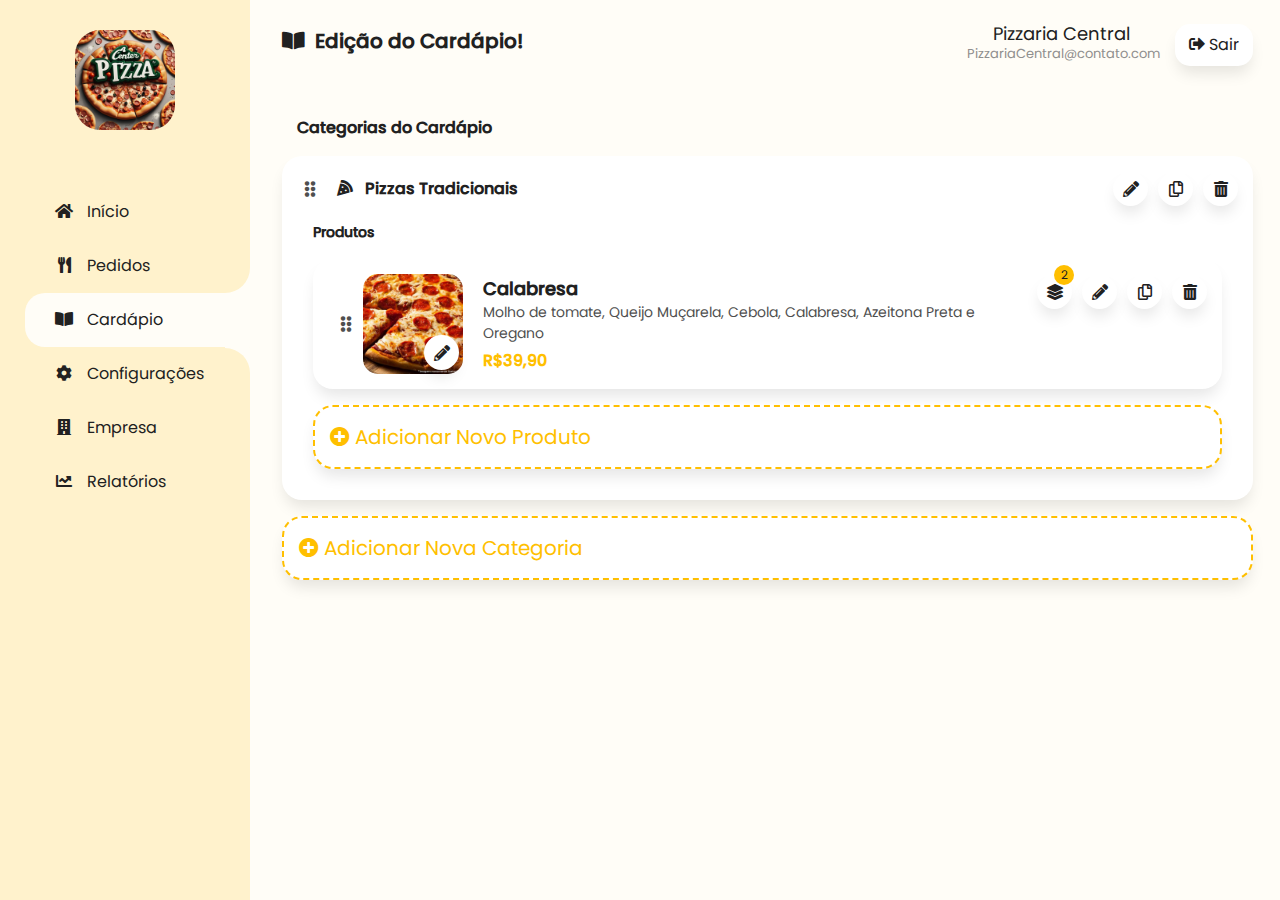
<file: painel/cardapio.html>
<!DOCTYPE html>
<html lang="pt-br">

<head>
    <meta charset="UTF-8">
    <meta name="viewport" content="width=device-width, initial-scale=1.0">
    <title> Painel - Pizza Delivery</title>

    <link rel="stylesheet" href="../css/bootstrap.min.css">
    <link rel="stylesheet" href="../css/fontawesome.css">
    <link rel="stylesheet" href="../css/animate.css">
    <link rel="stylesheet" href="../css/main.css">
    <link rel="stylesheet" href="./css/painel.css">

</head>

<body>
    <section class="bg-menu">
        <div class="menu-left">

            <div class="logo">
                <img src="../img/logo.png" width="100" style="border-radius: 25px;"/>
            </div>

            <div class="menus">

                <a href="./home.html" class="menu-item ">
                    <i class="fas fa-home"></i> Início
                </a>

                <a href="./pedidos.html" class="menu-item ">
                    <i class="fas fa-utensils"></i> Pedidos
                </a>

                <a href="./cardapio.html" class="menu-item active">
                    <i class="fas fa-book-open"></i> Cardápio
                </a>

                <a href="./config.html" class="menu-item">
                    <i class="fas fa-cog"></i> Configurações
                </a>

                <a href="./empresa.html" class="menu-item">
                    <i class="fas fa-building"></i> Empresa
                </a>

                <a href="#" class="menu-item">
                    <i class="fas fa-chart-line"></i> Relatórios
                </a>
            </div>

        </div>


        <div class="conteudo">
            <div class="menu-top">
                <div class="container">
                    <div class="row">
                        <div class="col-12 d-flex align-items-center mt-4">
                            <h1 class="title-page">
                                <b>
                                    <i class="fas fa-book-open"></i>&nbsp; Edição do Cardápio!
                                </b>
                            </h1>

                            <div class="container-right">
                            
                                <div class="container-dados mr-15">
                                    <p>Pizzaria Central</p>
                                    <span>PizzariaCentral@contato.com</span>
                                </div>

                                <a href="./login.html" class="btn btn-white btn-sm">
                                    <i class="fas fa-sign-out-alt"></i>&nbsp;Sair
                                </a>

                            </div>
                            
                        </div>
                    </div>
                </div>
            </div>

            <div class="conteudo-inner ">
                <div class="container">
                    <div class="row">

                        <div class="col-12" id="categorias">
                            
                            <div class="container-group mb-5">
                                
                                <p class="title-categoria mb-0">
                                    <b>Categorias do Cardápio</b>
                                </p>

                                <div class="accordion" id="categoriasMenu">
                                    <!-- Inside hare containt the cards of the menu. -->
                                    <di class="card mt-3">
                                        <div class="card-drag" id="headingOne">

                                            <div class="drag-icon">
                                                <i class="fas fa-ellipsis-v"></i>
                                                <i class="fas fa-ellipsis-v"></i>
                                            </div>

                                            <div class="infos">
                                            
                                                <a href="#" class="name mb-0" data-bs-toggle="collapse" data-bs-target="#collapseOne" aria-expanded="true" aria-controls="collapseOne">
                                                    <span class="me-2 "><i class="fas fa-pizza-slice"></i></span></i>
                                                    <b>Pizzas Tradicionais</b>
                                                </a>
                                            </div>
                                            <div class="actions">
                                            
                                                <a href="#" class="icon-action">
                                                    <i class="fas fa-pencil-alt"></i>
                                                </a>
                                                <a href="#" class="icon-action">
                                                    <i class="far fa-copy"></i>
                                                </a>
                                                <a href="#" class="icon-action">
                                                    <i class="fas fa-trash-alt"></i>
                                                </a>
                                            </div>
                                        </div>
                                            
                                        
                                        
                                        <div class="collapse show" id="collapseOne" data-parent="#categoriasMenu">
                                            
                                            <div class="card-body">
                                                
                                                <p class="title-produtos mb-0">
                                                    <b>Produtos</b>
                                                </p>

                                                <div class="lista-produtos" id="listaProdutos-one">
                                                    
                                                    <div class="card mt-3 pl-0">
                                                        <div class="d-flex">
                                                            
                                                            <div class="drag-icon-produto">
                                                                <i class="fas fa-ellipsis-v"></i>
                                                                <i class="fas fa-ellipsis-v"></i>
                                                            </div>
                                                            
                                                            <div class="container-img-produto " style="background-image: url(../img/calabresa.jpg); background-size: cover;">
                                                                <a href="#" class="icon-action me-1 mb-1">
                                                                    <i class="fas fa-pencil-alt"></i>
                                                                </a>
                                                            </div>
                                                            
                                                            <div class="infos-produto">
                                                                
                                                                <p class="name">
                                                                    <b>Calabresa</b>
                                                                </p>
                                                                
                                                                <p class="description">
                                                                    Molho de tomate, Queijo Muçarela, Cebola, Calabresa, Azeitona Preta e
                                                                    Oregano
                                                                </p>
                                                                
                                                                <p class="price"><b>R$39,90</b></p>
                                                            </div>
                                                            
                                                            <div class="actions">
                                                                
                                                                <a href="#" class="icon-action">
                                                                    <span class="badge-adicionais">
                                                                        2
                                                                    </span>
                                                                    <i class="fas fa-layer-group"></i>
                                                                </a>
                                                                
                                                                <a href="#" class="icon-action">
                                                                    <i class="fas fa-pencil-alt"></i>
                                                                </a>
                                                                
                                                                <a href="#" class="icon-action">
                                                                    <i class="far fa-copy"></i>
                                                                </a>
                                                                
                                                                <a href="#" class="icon-action">
                                                                    <i class="fas fa-trash-alt"></i>
                                                                </a>
                                                            </div>
                                                        </div>
                                                    </div>
                                                </div>
                                                <div class="card card-select mt-3">
                                                    
                                                    <div class="infos-produto-opcional">
                                                        <p class="mb-0 color-primary">
                                                            <i class="fas fa-plus-circle"></i>&nbsp;Adicionar Novo Produto
                                                        </p>
                                                    </div>
                                                </div>
                                                    
                                            </div>
                                        </div>
                                    </div>
                                    <div class="card card-select mt-3">
                                        <div class="infos-produto-opcional">
                                            <p class="mb-0 color-primary">
                                                <i class="fas fa-plus-circle"></i>&nbsp;Adicionar Nova Categoria
                                            </p>
                                        </div>
                                    </div>
                                </div>
                            </div>
                    </div>
                </div>
            </div>
                
            
        </div>

    </section>



    <script type="text/javascript" src="../js/jquery.min.js"></script>
    <script type="text/javascript" src="../js/jquery-ui.js"></script>
    <script type="text/javascript" src="../js/bootstrap.bundle.min.js"></script>


</body>

</html>
</file>
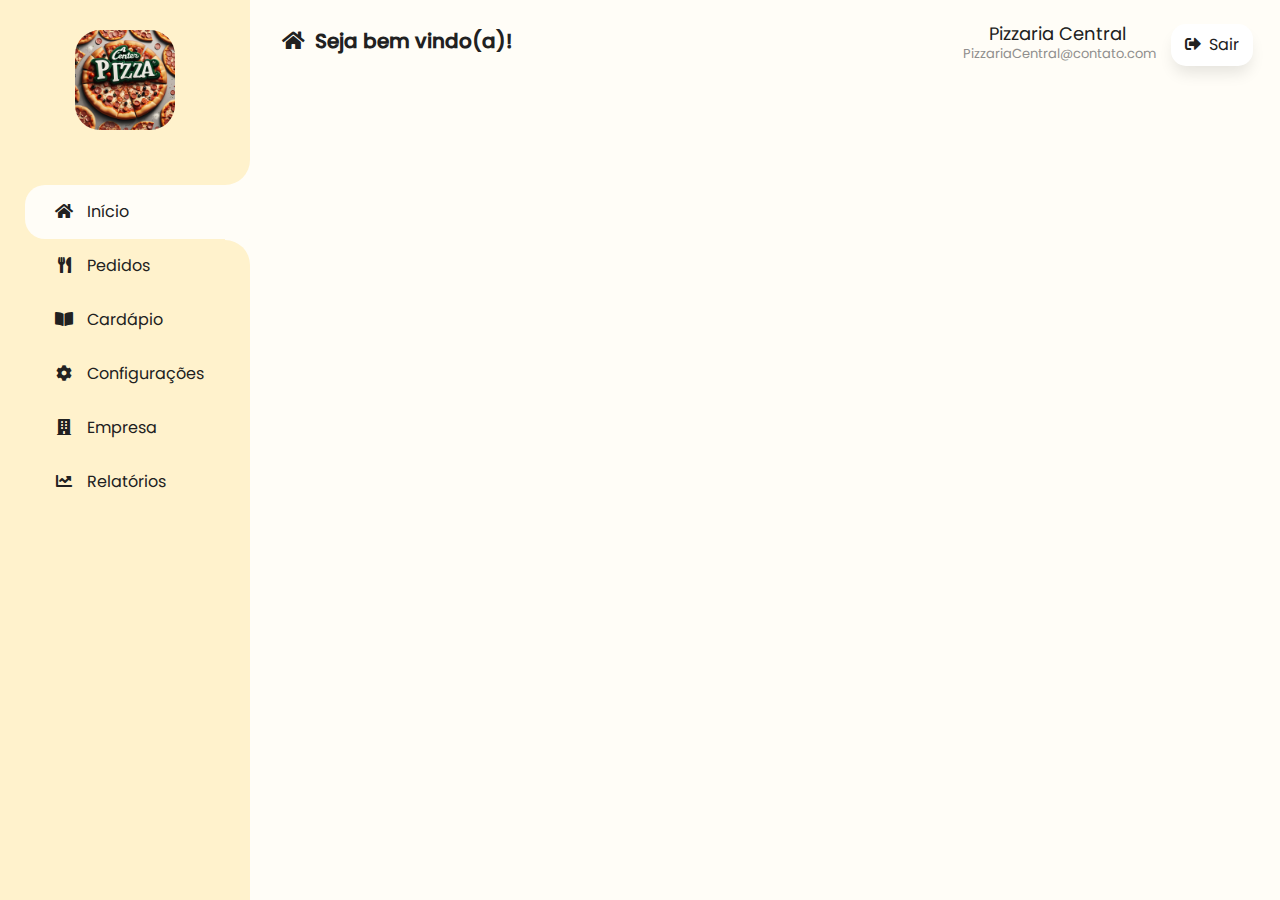
<file: painel/home.html>
<!DOCTYPE html>
<html lang="pt-br">

<head>
    <meta charset="UTF-8">
    <meta name="viewport" content="width=device-width, initial-scale=1.0">
    <title> Painel - Pizza Delivery</title>

    <link rel="stylesheet" href="../css/bootstrap.min.css">
    <link rel="stylesheet" href="../css/fontawesome.css">
    <link rel="stylesheet" href="../css/animate.css">
    <link rel="stylesheet" href="../css/main.css">
    <link rel="stylesheet" href="./css/painel.css">
</head>

<body>
    <section class="bg-menu">
        <div class="menu-left">

            <div class="logo">
                <img src="../img/logo.png" width="100" style="border-radius: 25px;"/>
            </div>

            <div class="menus">

                <a href="./home.html" class="menu-item active">
                    <i class="fas fa-home"></i> Início
                </a>

                <a href="./pedidos.html" class="menu-item">
                    <i class="fas fa-utensils"></i> Pedidos
                </a>

                <a href="./cardapio.html" class="menu-item">
                    <i class="fas fa-book-open"></i> Cardápio
                </a>

                <a href="./config.html" class="menu-item">
                    <i class="fas fa-cog"></i> Configurações
                </a>

                <a href="./empresa.html" class="menu-item">
                    <i class="fas fa-building"></i> Empresa
                </a>

                <a href="./relatorio.html" class="menu-item">
                    <i class="fas fa-chart-line"></i> Relatórios
                </a>
            </div>

        </div>


        <div class="conteudo">
            <div class="menu-top">
                <div class="container">
                    <div class="row">
                        <div class="col-12 d-flex align-items-center mt-4">
                            <h1 class="title-page">
                                <b>
                                    <i class="fas fa-home"></i>&nbsp; Seja bem vindo(a)!
                                </b>
                            </h1>

                            <div class="container-right">
                            
                                <div class="container-dados">
                                    <p>Pizzaria Central</p>
                                    <span>PizzariaCentral@contato.com</span>
                                </div>

                                <a href="./login.html" class="btn btn-white btn-sm">
                                    <i class="fas fa-sign-out-alt"></i>&nbsp; Sair
                                </a>

                            </div>
                            
                        </div>
                    </div>
                </div>
            </div>

            <div class="conteudo-inner">
                
                
            </div>


        </div>
    </section>


    <script type="text/javascript" src="../js/bootstrap.min.js"></script>
    <!-- <script type="text/javascript" src="../js/cardapio.js"></script> -->

</body>

</html>
</file>
<file: css/main.css>
@font-face {
    font-family: 'PoppinsMedium';
    src: url('../fonts/Poppins-Medium.otf');
}

@font-face {
    font-family: 'PoppinsRegular';
    src: url('../fonts/Poppins-Regular.otf');
}

:root {
    --color-background: #fffdf7;
    --color-black: #212121;
    --color-text: #4f4f4f;
    --color-text-out: #908f8e;
    --color-primary: #ffbf00;
    --color-primary-out: #ffda6f;
    --color-secondary: #fff2cc;
    --color-white: #ffffff;
    --color-red: #e74c3c;
    --color-green: #2ecc71;
    --color-separate: #cccccc;
    --color-input-out: #ececec;
    --box-shadow: 0px 10px 15px -3px rgba(0, 0, 0, 0.1);
}


html,
body {
    font-family: 'PoppinsRegular', 'Rubik', 'sans-serif';
    background-color: var(--color-background);
    color: var(--color-text);
    font-size: 16px;

}

b {
    font-family: 'PoppinsMedium', 'Rubik', 'sans-serif';
}

.hidden {
    display: none!important;
}


.pr-0 {
    padding-right: 0px!important;
}
.bg-top {
    position: absolute;
    top: 0px;
    left: 0px;
    right: 0px;
    height: 110px;
    background-color: var(--color-secondary);
}

.width-fix {
    /* This is used to centralize all class that uses this*/
    width: calc(100% - 20px);
    margin: 0px auto;
}

.card {
    border-radius: 20px;
    padding: 15px 20px;
    font-size: 20px;
    box-shadow: var(--box-shadow)!important;
    border: none !important;
}

.container-img {
    width: 60px;
    height: 60px;
    background-image: url('../img/logo.png');
    background-size: cover;
    background-position: center;
    background-repeat: no-repeat;
    margin-right: 20px;
    border-radius: 20px;
}

.infos {
    /* above hare, the "flex:1" means that will take all of the space that is left inside the card. */
    flex: 1;
    display: flex;
    flex-direction: column;
    justify-content: center;
}


.infos h1 {
    font-size: 18px;
    margin-bottom: 5px;
    color: var(--color-black);

}


.infos-sub {
    display: flex;
    justify-content: space-between;
    align-items: center;
}

.status-open {
    font-size: 18px;
    color: var(--color-green);
    margin-bottom: 0px;
}

.status-open.closed {
    color: var(--color-red);
}

.link {
    text-decoration: none;
    font-size: 14px;
    color: var(--color-primary)!important;
}

section.categoria {
    position: sticky;
    top: 0px;
    left: 0px;
    z-index: 100;
    background: var(--color-background);
    width: 100%;
    padding-top: 15px;
}

.container-menu {
    margin-bottom: 30px;
    overflow-x: auto;
    overflow-y: hidden;
    display: flex;
    padding-bottom: 5px;
    padding-top: 5px;
    padding-left: 10px;

}

.container-menu::-webkit-scrollbar {
    width: 0;
    height: 0;
}


.item-categoria {
    flex: none;

}

.btn-white {
    color: var(--color-black);
    background-color: var(--color-white);
    border-radius: 20px;
    padding: 15px 25px;
    font-size: 20px;
    box-shadow: var(--box-shadow)!important;
}

.btn-yellow {
    border: none!important;
    color: var(--color-black)!important;
    border-radius: 25px;
    padding: 15px 25px;
    background-color: var(--color-primary);
    box-shadow: var(--box-shadow);
}

.btn-red {
    border: none !important;
    background-color: var(--color-red);
    color: var(--color-white) !important;
    border-radius: 20px;
    padding: 15px 25px;
    font-size: 20px;
    box-shadow: var(--box-shadow);
}

.btn-sm {
    padding: 8px 13px;
    border-radius: 15px;
    font-size: 16px;
}

.btn-white:hover,
.btn-white.active {
    background-color: var(--color-primary);


}


.title-categoria {
    color: var(--color-black);
    margin-left: 15px;

}

.container-group .card {
    padding: 15px;
    /* fazer isso para descolar o card do topo*/
    cursor: pointer;
    /* Para transformar o cursor em maozinha*/
}

/* .item-cardapio {
    padding: 15px;  THIS IS THE SAME THING THAT MADE THE .container-group .card
    cursor: pointer;
} */

.container-img-produto {
    width: 100px;
    /* Para definir a largura da imagem*/
    height: 100px;
    /* Para definir a altura da imagem*/
    background-repeat: no-repeat;
    /* para nao ficar um monte de quadradinhos*/
    background-position: center;
    /* para centralizar a imagem */
    background-color: var(--color-secondary);
    /* Se nao carregar a img, ter uma cor de fundo*/
    border-radius: 15px;
    /*  para arredondar as bordas*/
    margin-right: 20px
        /* para descolar a img do texto*/
    ;
    flex: none
        /*Pra nao pegar nenhuma propriedade do flex*/
    ;
}

.infos-produto {
    display: flex;
    flex-direction: column;
    justify-content: center;
}

.infos-produto .name {
    font-size: 18px;
    color: var(--color-black);
    margin-bottom: 0px;
    /*tags P ja tem margin bottom padrao*/
}


.infos-produto .description {
    font-size: 14px;
    color: var(--color-text);
    margin-bottom: 5px;
}


.infos-produto .price {
    font-size: 16px;
    color: var(--color-primary);
    margin-bottom: 0px;
}


.menu-bottom {
    position: fixed;
    /* When roll the screen, keep in the same spot*/
    right: 0;
    left: 0;
    bottom: 10px;
    width: calc(100% - 20px);
    max-width: 800px;
    margin: 0 auto;
    border-radius: 50px;
    padding: 5px;
    font-size: 20px;
    box-shadow: var(--box-shadow);
    background-color: var(--color-secondary);
    border: 1px solid #ffe28c;
    display: flex;
    justify-content: space-around;
    align-items: center;
}

.menu-bottom-item {
    text-decoration: none!important;
    color: var(--color-text-out)!important;
    font-size: 14px;
    flex: 1;
    text-align: center;
    padding: 12px 15px;
}

.menu-bottom-item.active {
    color: var(--color-black)!important;
    font-weight: bold;
    box-shadow: var(--box-shadow);
    border-radius: 50px;
    background-color: var(--color-primary);
}

.badge-total-carrinho {
    width: 21px;
    height: 21px;
    background-color: var(--color-primary);
    border-radius: 50px;
    font-size: 12px;
    font-weight: bold;
    display: inline-block;
    position: relative;
    padding-top: 2px;
    margin-right: 2px;
}

.menu-bottom.disable {
    justify-content: center;
    padding: 15px;
    font-size: 20px;
    /* color: var(--color-text-out); */
}












/*  DETAILS OF THE PRODUCT  */










.bg-top.details {
    height: 410px;
}

.container-voltar {
    width: 30px;
    height: 30px;
    display: flex;
    justify-content: center;
    align-items: center;
    text-decoration: none!important;
    font-size: 18px;
    color: var(--color-black)!important;
}

.container-img-produto-details {
    height: 210px;
    width: 100%;
    /* This means 100% of the card*/
    background-position: center;
    background-repeat: no-repeat;
    position: relative;
    /* To position the img inside*/
    border-radius: 20px;
    margin: 0 auto;
    background-color: var(--color-secondary);
    margin-bottom: 20px;
}

.sub-title-categoria {
    color: var(--color-text);
    margin-left: 5px;
    font-size: 14px;
}

.card-opcionais {
    display: flex;
    flex-direction: row;

}

.infos-produtos-opcional {
    flex: 1;
    /* To recive all the context in the line*/
    display: flex;
    justify-content: space-between;
    font-size: 14px;
}

.infos-produtos-opcional .name,
.infos-produtos-opcional .price {
    color: var(--color-black);
}

.opcionais .badge {
    float: right;
    background-color: var(--color-secondary);
    padding: 5px;
    color: var(--color-black);
    font-size: 14px;
}

.checks {
    margin-left: 10px;

}

.container-check {
    display: block;
    position: relative;
    padding-left: 25px;
    margin-bottom: 12px;
    cursor: pointer;
    /*Curson with a hand*/
    font-size: 22px;
    user-select: none;
    /*Not me marked around when click*/
    -webkit-user-select: none;
    /*To android browser*/
    -moz-user-select: none;
    /*To a mozila browser*/
}

.container-check input {
    position: absolute;
    opacity: 0;
    cursor: pointer;
    height: 0;
    width: 0;
}

.checkmark {
    position: absolute;
    top: -2px;
    left: 0;
    height: 25px;
    width: 25px;
    border-radius: 50px;
    background-color: var(--color-input-out);
}

.container-check:hover input~.checkmark {
    background-color: var(--color-text-out);
}

.container-check input:checked~.checkmark {
    background-color: var(--color-primary);
}

.checkmark::after {
    content: "";
    position: absolute;
    display: none;
}

.container-check input:checked~.checkmark::after {
    display: block;
}

.container-check .checkmark::after {
    left: 9px;
    top: 7px;
    width: 6px;
    height: 10px;
    border: solid var(--color-white);
    transform: rotate(45deg);
    -webkit-transform: rotate(45dg);
    -ms-transform: rotate(45deg);
    border-width: 0 3px 3px 0;
}

.form-control {
    background-color: var(--color-white);
    color: var(--color-black)!important;
    border-radius: 20px;
    padding: 15px 25px;
    font-size: 16px;
    box-shadow: var(--box-shadow)!important;
    border: none!important;

}

.textarea {
    height: 150px!important;
}

.menu-bottom.details {
    justify-content: space-between;
    padding: 8px 15px;

}

.add-carrinho {
    display: flex;
    align-items: center;
    height: 30px;
    justify-content: center;
    align-items: center;
}

.btn-menos,
.btn-mais {
    color: var(--color-black);
    padding: 8px 12px;
    border-radius: 10px;
    font-size: 14px;
    cursor: pointer;
    background-color: var(--color-primary-out);
}

.add-numero-itens {
    color: var(--color-black);
    padding: 2px 15px;
    border-radius: 10px;
    font-size: 18px;
}


.infos-sobre {
    color: var(--color-black);
    display: flex;
    font-size: 16px;
    flex-direction: column;
    justify-content: center;
}

/* Defining "Sobre a Pizzaria"*/

.bg-top.sobre {
    height: 200px;
}

.title-sobre {
    margin-bottom: 20px!important;
    margin-top: 5px;
    margin-right: 100px;
    
}

.sobre {
    font-size: 14px;
    color: var(--color-text);
}

.container-img-sobre {
    position: absolute;
    right: 20px;
    margin-top: -50px;
    width: 90px;
    height: 90px;
    background-repeat: no-repeat;
    background-position: center;
    background-color: var(--color-white);
    border-radius: 15px;
    box-shadow: var(--box-shadow)!important;
    background-image: url('../img/logo.png');
    background-size: cover;

}

/* .container-group-sobre {
    font-size: 18px;
	display: flex;
	flex-direction: row;
	flex-wrap: nowrap;
	justify-content: center;
	align-items: baseline;
	align-content: stretch;
}

.card .data, .horario, .pay {
    font-size: 18px;
    color: var(--color-black);
    margin: 0;
} */

.normal-text {
    font-size: 14px;
    color: var(--color-text);
}
.normal-text b{
    font-size: 14px;
    color: var(--color-black);
}

.btn-full {
    font-size: 18px;
    font-weight: bold;
    position: fixed;
    right: 0;
    left: 0;
    bottom: 10px;
    width: calc(100% - 20px);
    max-width: 800px;
    margin: 0 auto;
    border-radius: 20px;
    padding: 15px 25px;
    box-shadow: var(--box-shadow)!important;
    border: 1px solid #ffe28c;
    display: flex;
    justify-content: space-between;
    align-items: center
}

.btn-full.voltar {
justify-content: center;}


/* Carrinho */
.bg-top.pedido {
    height: 180px;
}


.container-detalhes {
    display: flex;   
}

.carrinho .detalhes-produto {
    flex: 1;
    display: flex;
    flex-direction: column;
    justify-content: center;
}

.carrinho .infos-produto {
    flex: 1;
    flex-direction: row; /*Colocar um ao lado do outro*/
    justify-content: space-between; /* Put on the sides*/
    
}

.carrinho .infos-produto .name {
    font-size: 16px;
    
}
.carrinho .infos-produto .price {
    font-size: 14px;
    color: var(--color-black);
}
.carrinho .infos-produto .name-opcional, 
.carrinho .infos-produto .price-opcional,
.carrinho .infos-produto .obs-opcional {
    font-size: 14px;
    color: var(--color-text);
    margin-left: 10px;
}

.carrinho.infos-produto.obs-opcional {
    margin-right: 75px;
}

.detalhes-produtos-edit {
    font-size: 14px;
    padding-left: 10px;
    padding-right: 10px;
    color: var(--color-primary);
    cursor: pointer;
}

.carrinho .infos-produto .name-total {
    font-size: 18px;
    color: var(--color-black);
}

.carrinho .infos-produto .price-total {
    font-size: 18px;
    color: var(--color-primary);
}

.card-total {
    border-radius: 20px;
    padding: 15px 20px 0px 20px;
    font-size: 20px;
    box-shadow: var(--box-shadow) !important;
    border: none !important;
}

.card-select {
    cursor: pointer;
    border: 2px dashed var(--color-primary)!important;
    border-radius: 20px;
    padding: 15x 20px;
    
}

.color-primary {
    color: var(--color-primary);
}

.color-green {
    color: var(--color-green) !important;
}

.card-address {
    cursor: pointer;
    display: flex;
    flex-direction:row;
    justify-content: center;
    align-items: center;
}

.img-icon-details {
    width: 50px;
    height: 50px;
    background-color: var(--color-secondary);
    color: var(--color-black);
    font-size: 22px;
    border-radius: 11px;
    display: flex;
    justify-content: center;
    align-items: center
}
.card-address .infos {
    flex: 1;
    padding-left: 15px;
    padding-right: 15px;
    font-size: 14px;

}

.card-address .infos .name {
    color: var(--color-black);   
}

.icon-edit {
    font-size: 16px;
    color:var(--color-primary);
}

/* Acompanhar pedido pedido.html*/

.card-status-pedido {
    display: flex;
    flex-direction: row;
    justify-content: center;
    align-items: center;
    padding: 10px 15px;
}

.card-status-pedido .infos {
    padding-left: 15px;
    padding-right: 15px;
    font-size: 14px;
}

.card-status-pedido .infos .name {
    color: var(--color-black);
}

.detalhes-produto {
    flex: 1;
    padding-left: 5px;
}

.detalhes-produto-acoes {
    cursor: pointer;
    display: flex;
    align-items: center;
    flex-direction: column;
    font-size: 14px;
    padding: 5px 15px;
    border-right:  1px solid var(--color-separate);
    color: var(--color-black);
}

.detalhes-produto-acoes:last-child {
    border: none;
}

.detalhes-produto-acoes i {
    font-size: 18px;
}

.pedido .name-total {
    font-size: 18px;
    color: var(--color-black);
}

.pedido .price-total {
    font-size: 18px;
    color: var(--color-primary);
}

.card-status-pedido.active {
    background-color: var(--color-green);
}

.card-status-pedido.pending {
    background-color: var(--color-separate);
    opacity: 0.5;
}

.card-status-pedido.pending .img-icon-details {
    width: 30px;
    height: 30px;
    font-size: 14px;
    border-radius: 8px;   
}

.card-status-pedido.cencelado .img-icon-details{
    background-color: var(--color-red);
    color: var(--color-white);
}
</file>
<file: painel/css/painel.css>
/* Login */
.opacity-05 {
    opacity: 0.5;
}
.login {
    width: calc(100% - 20px);
    max-width: 450px;
    margin: 0 auto;
    display: flex;
    height: 100vh;
    justify-content: center;
    align-items: center;
}

.card-login {
    flex: 1;
    padding: 45px;
    background-color: var(--color-secondary);
}

.icon-form {
    position: absolute;
    margin-left: 15px;
    margin-top: 11px;
    color: var(--color-primary);
    font-size: 18px;
}

.card-login img {
    margin: 0 auto;
    margin-bottom: 30px;
    border-radius: 25px;
}

.card-login input {
    padding-left: 45px;
}

.btn-login {
    padding: 11px;
    font-size: 18px;

}

/* HOME.HTML*/

/* MENU LEFT*/


.menu-left {
    width: 250px;
    background-color: var(--color-secondary);
    position: fixed;
    left: 0;
    bottom: 0;
    top: 0;
    display: flex;
    flex-direction: column;
    padding-left: 25px;

}

.menu-left .menus {
    margin-top: 55px;

}

.menu-left .logo {
    text-align: center;
    margin-left: -25px;
    margin-top: 30px;

}

.menu-item {
    display: block;
    padding: 15px 30px;
    color: var(--color-black) !important;
    text-decoration: none !important;

}

.menu-item i {
    width: 18px;
    text-align: center;
    margin-right: 10px;
}

.menu-item.active {
    background-color: var(--color-background);
    border-top-left-radius: 20px;
    border-bottom-left-radius: 20px;

}

.menu-item.active::before {
    content: "";
    height: 50px;
    width: 25px;
    background-color: transparent;
    position: absolute;
    border-top-left-radius: 25px;
    box-shadow: 0 -25px 0 0 var(--color-background);
    right: 0;
    margin-top: -65px;
    rotate: 180deg;
}

.menu-item.active::after {
    content: "";
    height: 50px;
    width: 25px;
    background-color: transparent;
    position: absolute;
    border-top-right-radius: 25px;
    box-shadow: 0 -25px 0 0 var(--color-background);
    right: 0;
    margin-top: 40px;

}

/* Menu TOPO*/

.conteudo {
    padding-left: 270px;
    padding-right: 15px;
}

h1.title-page {
    flex: 1;
    color: var(--color-black);
    font-size: 20px;

}

.container-right {
    display: flex;
    align-items: center;
}

.container-dados p {
    margin-bottom: 0;
    font-size: 18px;
    text-align: right;
    color: var(--color-black);
    line-height: 15px;
    margin-right: 30px;
}

.container-dados span {
    font-size: 13px;
    text-align: right;
    color: var(--color-text-out);
}

.container-right .container-dados {
    margin-right: 15px;
}


.conteudo-inner {
    margin-top: 50px;
}

/*  Tela  Pedidos*/

.menus-pedidos i {
    margin-right: 5px;
}

.menus-pedidos a {
    opacity: 0.5;
    margin-right: 10px;
}

.menus-pedidos a.active,
.menus-pedidos a:hover {
    opacity: 1;
}

.badge-total-pedidos {
    display: inline-block;
    background-color: var(--color-primary-out);
    border-radius: 50px;
    font-size: 14px;
    width: 25px;
    text-align: center;
    margin-left: 5px;
}

/* Tela Pedidos Cards de pedidos
Pendenter/Entregue ETC ETC*/



.numero-pedido {
    font-size: 16px;
}

.card-pedido .dropdown {
    float: right;
}


.info-pedido {
    font-size: 16px;
    margin-bottom: 10px;
    color: var(--color-black);
}

.info-pedido i {
    width: 25px;
    text-align: center;
}

.info-pedido span {
    display: block;
    color: var(--color-text);
    font-size: 14px;

}

.separate {
    height: 1px;
    background-color: var(--color-text-out);
    margin-top: 10px;
    margin-bottom: 10px;
}

.card-pedido-footer .horario-pedido {
    font-size: 14px;
    margin-bottom: 0px;

}

.card-pedido-footer .total-pedido {
    text-align: right;
    margin-top: 15px;
    color: var(--color-primary);
}

.card-pedido {
    box-shadow: 1px 0px 15px 3px rgba(0, 0, 0, 0.1) !important;
    border-radius: 0px;
}

.card-pedido::before {
    content: "";
    position: absolute;
    left: 0;
    height: 10px;
    width: 100%;
    top: -7px;
    background: radial-gradient(circle, transparent, transparent 50%, #ffffff 50%, #ffffff 100%) -7px -8px / 16px 16px repeat-x;
}

.card-pedido::after {
    content: "";
    position: absolute;
    left: 0;
    height: 10px;
    width: 100%;
    bottom: -7px;
    background: radial-gradient(circle, transparent, transparent 50%, #ffffff 50%, #ffffff 100%) -15px 2px / 16px 16px repeat-x;
}

.card-pedido:hover {
    background-color: var(--color-secondary);

}

.card-pedido:hover::before,
.card-pedido:hover::after {
    background-image: radial-gradient(circle, transparent, transparent 50%, var(--color-secondary) 50%, var(--color-secondary) 100%) -7px -8px / 16px 16px repeat-x;
}

.card-content {
    cursor: pointer;

}

.card-pedido-body {
    height: 140px;
}

/* Model Details Header*/

.modal-content {
    background: transparent;
    border: none;
}


.modal-header {
    border-bottom: 0;
    background-color: var(--color-background);
    border-radius: 0px;
}

.modal-header::before {
    content: "";
    position: absolute;
    left: 0;
    height: 10px;
    width: 100%;
    top: -8px;
    background: radial-gradient(circle, transparent, transparent 50%, var(--color-background) 50%, var(--color-background) 100%) -7px -8px / 16px 16px repeat-x;
}

.modal-title {
    font-size: 18px;
    color: var(--color-black);
}

.modal-title .horario-pedido {
    color: var(--color-text);
    font-size: 14px;
    padding-left: 15px;
}

/* Modal Details Body*/

.modal-body {
    padding: 0;

}

.container-dados-pedido {
    padding: 20px;
    padding-bottom: 25px;
    background-color: var(--color-background);
}

.container-dados-pedido .d-flex {
    justify-content: space-between;
}

.cursor-default {
    cursor: default !important;
}

.container-dados-pedido .info-pedido {
    color: var(--color-text);
    font-size: 14px;
}

/* Modal Details Pedidos*/

.container-itens-pedido {
    padding: 20px;
    background-color: var(--color-white);
}

.container-itens-pedido .card-item {
    padding: 5px 0px 10px 0px;
    border-bottom: 1px dashed #cdcdcd;
}

.container-itens-pedido::after {
    content: "";
    position: absolute;
    left: 0;
    height: 10px;
    width: 100%;
    margin-top: 17px;
    background: radial-gradient(circle, transparent, transparent 50%, #ffffff 50%, #ffffff 100%) -15px 2px / 16px 16px repeat-x;
}

.footer-btn {
    display: flex;
    justify-content: end;
}


/* CARDÁPIO.HTML */

.card-drag {
    display: flex;
    flex-direction: row;
    justify-content: center;
    align-items: center;
}

.drag-icon {
    display: flex;
    width: 25px;
    height: 35px;
    font-size: 16px;
    justify-content: center;
    align-items: center;
    cursor: grab;
}

.card-drag .infos {
    flex: 1;
    padding-left: 15px;
    padding-right: 15px;
    font-size: 16px;

}

.card-drag .infos .name {
    color: var(--color-black) !important;
    text-decoration: none !important;

}

.actions {
    display: flex;

}

.icon-action {
    margin-left: 10px;
    color: var(--color-black) !important;
    text-decoration: none !important;
    font-size: 16px;
    width: 35px;
    height: 35px;
    background-color: var(--color-white);
    border-radius: 50%;
    display: flex;
    justify-content: center;
    align-items: center;
    cursor: pointer;
    transition: all 0.3s;
    box-shadow: var(--box-shadow);
}

.icon-action:hover {
    background-color: var(--color-secondary);
}

/*  CARDAPIO Painel Produto*/


.title-produtos {
    font-size: 14px;
    color: var(--color-black);
}

.drag-icon-produto {
    /* transforming the icon of "drag" into a "domino" format*/
    display: flex;
    width: 35px;
    font-size: 16px;
    cursor: grab;
    justify-content: center;
    align-items: center;
}

.lista-produtos .container-img-produto {
    /*Putting the icon "edit" on the bottom and right of the page*/
    display: flex;
    justify-content: end;
    align-items: end;
}

.lista-produtos .infos-produto {
    flex: 1;
}

.badge-adicionais {
    /*Modifying the badge of "adicionais*/
    position: absolute;
    top: 6px;
    margin-left: 19px;
    font-size: 12px;
    background-color: var(--color-primary);
    color: var(--color-black);
    width: 20px;
    height: 20px;
    border-radius: 50%;
    display: flex;
    justify-content: center;
    align-items: center;
}


/* CONFIG.HTML*/


.menus-config i {
    margin-right: 5px;
}

.menus-config a {

    margin-right: 10px;
}


/*down hare we're creating a round checkbox for enable/disable things*/
.switch {
    position: relative;
    display: inline-block;
    width: 50px;
    height: 25px;

}

.switch input {
    /* Doing this to hide the checkbox*/
    opacity: 0;
    width: 0;
    height: 0;
}

.slider {
    /*Transforming the checkbox slider a bottom to turn on/off*/
    position: absolute;
    cursor: pointer;
    top: 0;
    left: 0;
    right: 0;
    bottom: 0;
    background-color: var(--color-separate);
    -webkit-transition: .4s;
    transition: .4s;
}

.slider:before {
    /*Transforming inside the checkbox a buttom to turn on/off 
    with the color unable to white*/
    content: "";
    position: absolute;
    height: 17px;
    width: 17px;
    left: 4px;
    bottom: 4px;
    background-color: var(--color-white);
    -webkit-transition: .4s;
    transition: .4s;
}

input:checked+.slider {
    /*Make it changed the color when checked*/
    background-color: var(--color-primary);
}

input:focus+.slider {
    box-shadow: 0 0 1px var(--color-primary);
}

input:checked+.slider:before {
    /*Make the bottom slide to right when checked*/
    transform: translateX(26px);
    -webkit-transform: translateX(26px);
    -ms-transform: translateX(26px);
}

.slider.round {
    /*tranforming into a circle slider*/
    border-radius: 34px;
}

.slider.round:before {
    /*tranforming into a circle slider on off*/
    border-radius: 50%;
}

/* -=-==-=-==-===-=-Ended the check buttom for enable/disable -=-==-=-==-===-=-*/



/* Delivey e Retirada */


.infos.config .text {
    position: absolute;
    left: 60px;
    top: 2px;
}

.tempo {
    display: flex;

}

.tempo label {
    font-size: 14px;
    color: var(--color-black);
}

.tempo .form-group {
    margin-right: 20px;
}

.tempo .form-group:last-child {
    margin: 0px;
}

.tempo.disabled label {
    opacity: 0.65;
}

.tempo.disabled input {
    background-color: #f5f5f5;
}


/* Config.HTML >>>>>> TAXA DE ENTREGA <<<<< */

.container-group.inline {
    display: flex;
    align-items: center;
    column-gap: 15px;
}

.group-select {
    display: flex;
}

.group-select .container-check {
    font-size: 16px;
    font-weight: bold;
    padding-left: 35px;
    margin-right: 20px;
    margin-bottom: 0px;
    color: var(--color-black);
}

.form-sm {
    width: 150px;
}

.table {
    font-size: 16px;

}

.table td {
    color: var(--color-text);
    vertical-align: middle;
}

.badge {
    padding: 10px 15px;
    border-radius: 50px;
}

.badge-success {
    border: 1px solid var(--color-green);
    color: var(--color-green);
}

.badge-danger {
    border: 1px solid var(--color-red);
    color: var(--color-red);
}
.color-red  {
    color: var(--color-red)!important;
}

/* >>>>EMPRESA.HTML<<<<*/

.logo-empresa .container-img-sobre {
    position: relative;
    margin-top: 0;
    width: 110px;
    height: 110px;
    right: 0;
    margin-right: 20px;
}

.logo-empresa .icon-action {
    position: absolute;
    right: -10px;
    bottom: -10px;

}

.detalhes-empresa {
    flex: 1;
}

.detalhes-empresa textarea {
    height: 250px;
}

.container-cep .form-control {
    padding-right: 75px;
}

.container-cep .btn {
    float: right;
    margin-top: -45px;
    margin-right: 10px;
}


.horario .form-control {
    /*Alteramos isso para nao cortar o texto*/
    height: 52px;
}

.horario .btn-red {
    margin-top: 30px !important;
}


/* >>>>>RELATORIOS.HTML <<<<<<*/

.value-card {
    color: var(--color-black);
    font-size: 20px;
}

.card-table, .data-table  {
    font-size: 14px !important;

}
</file>
